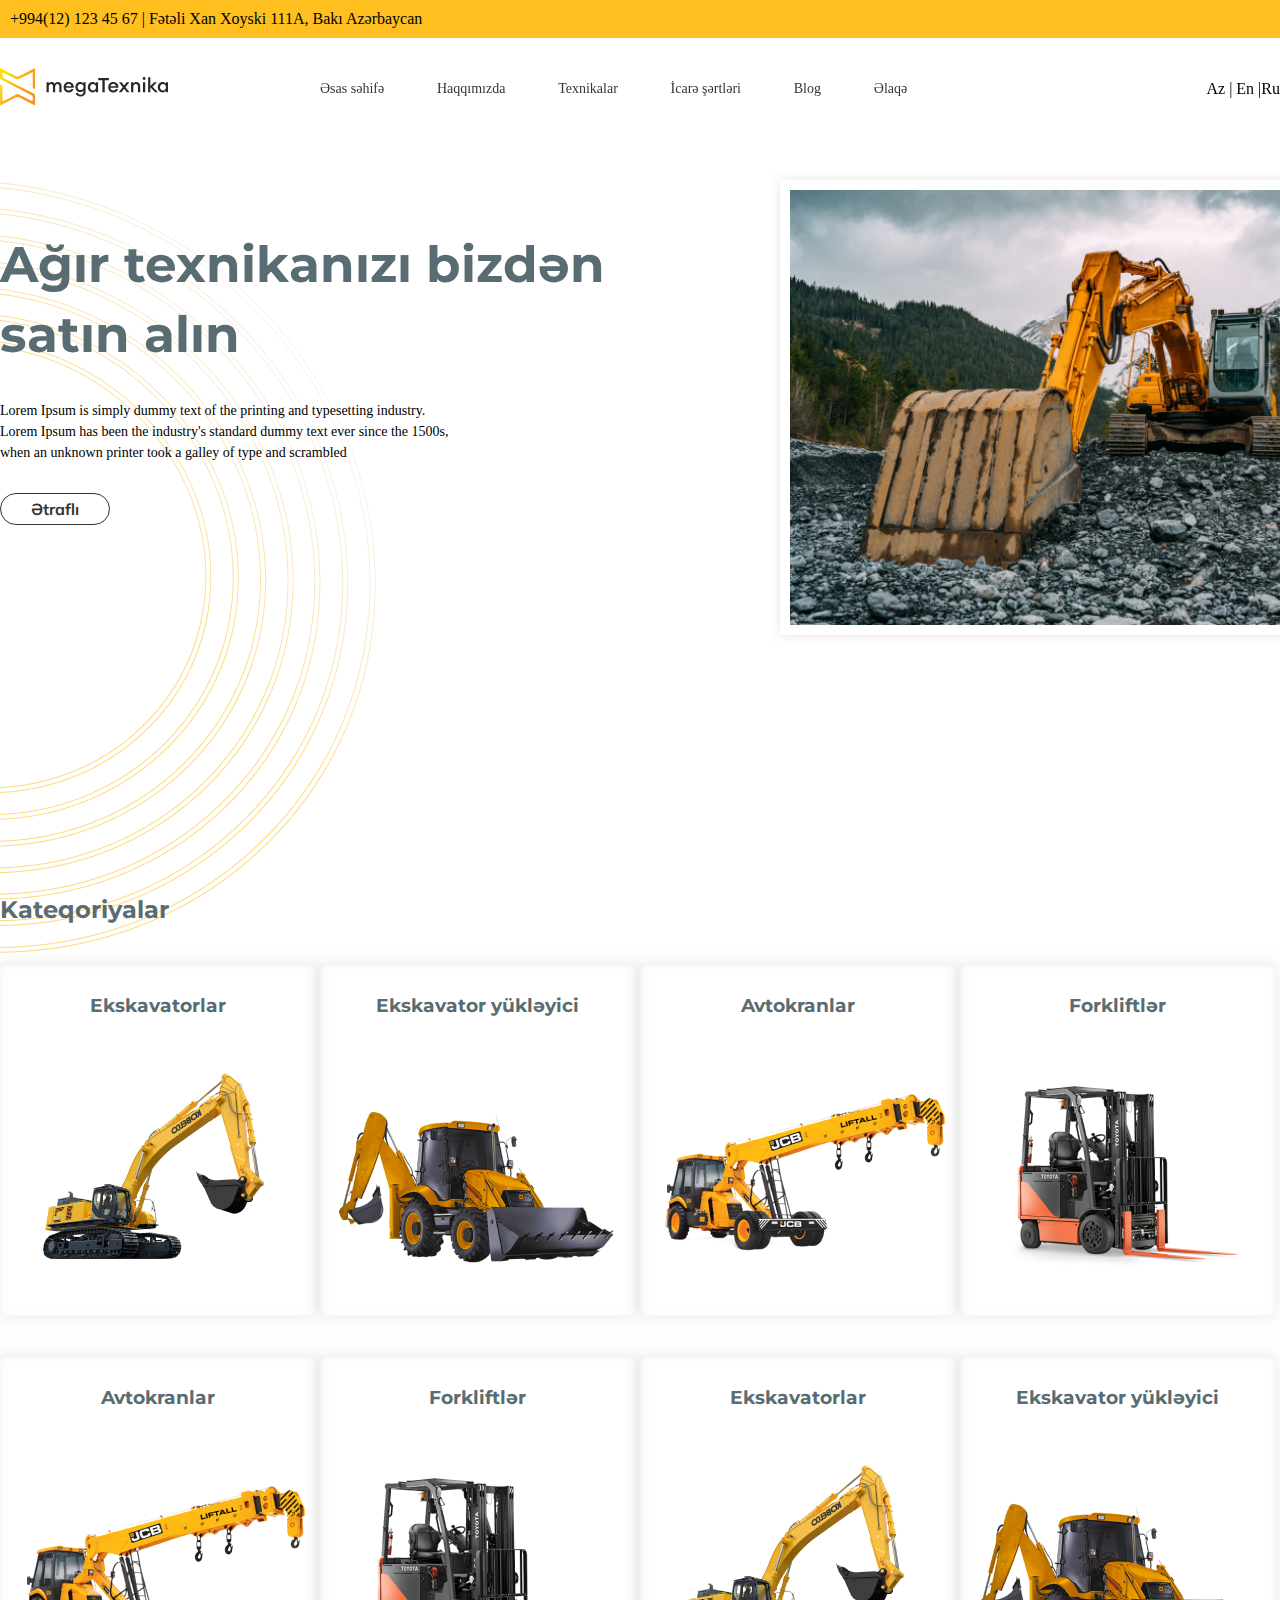
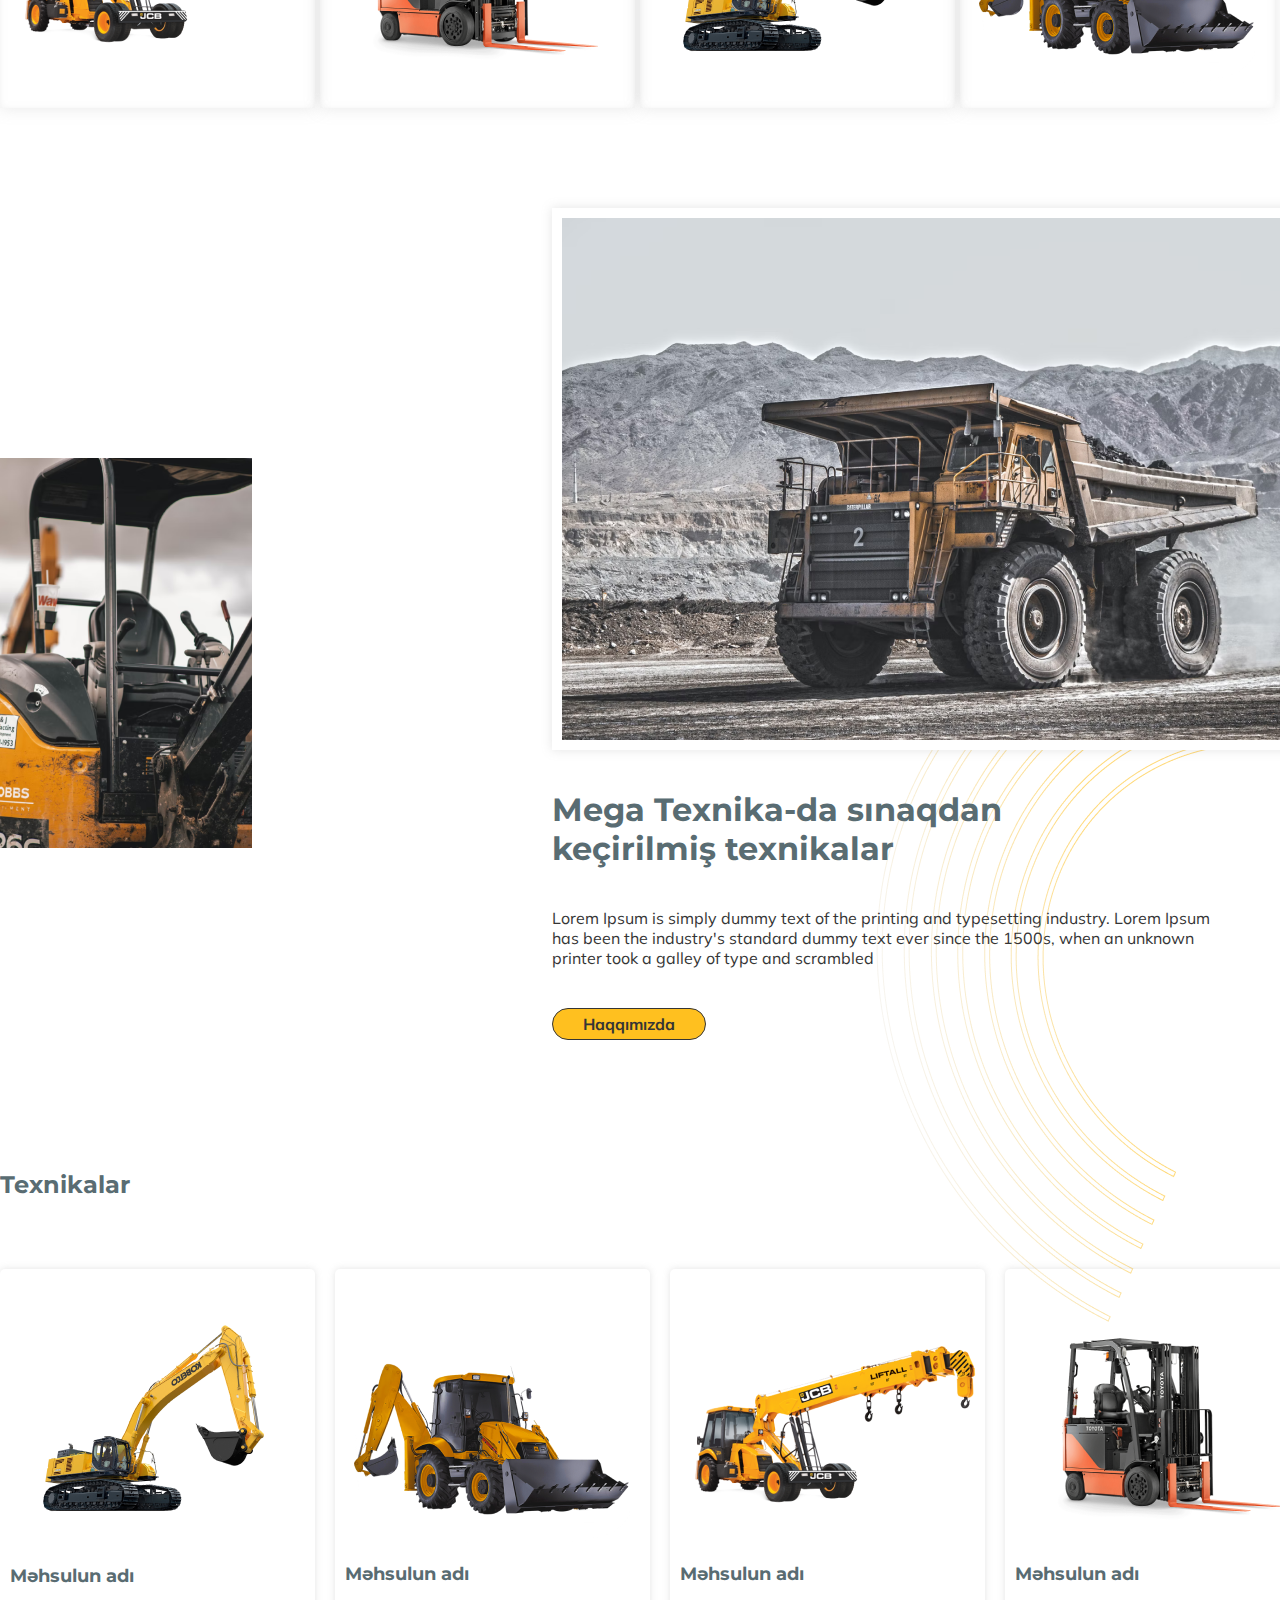
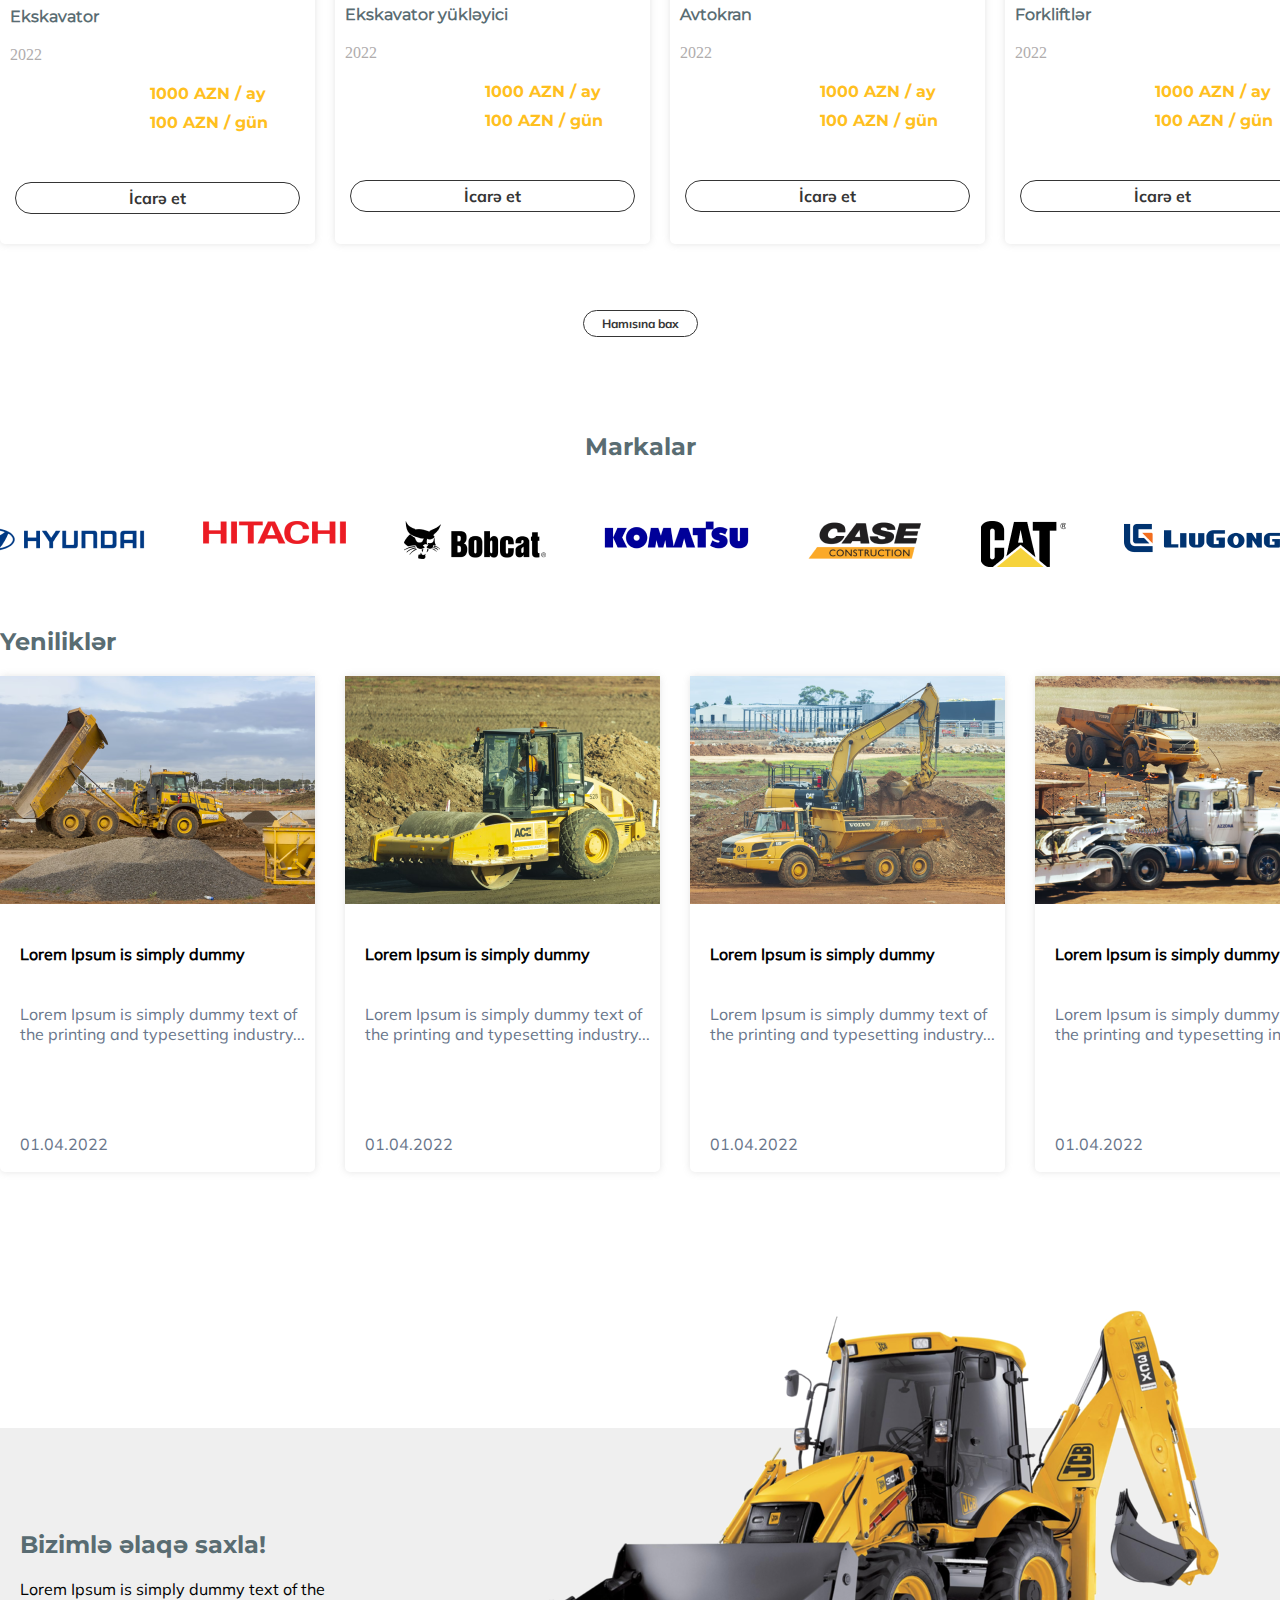
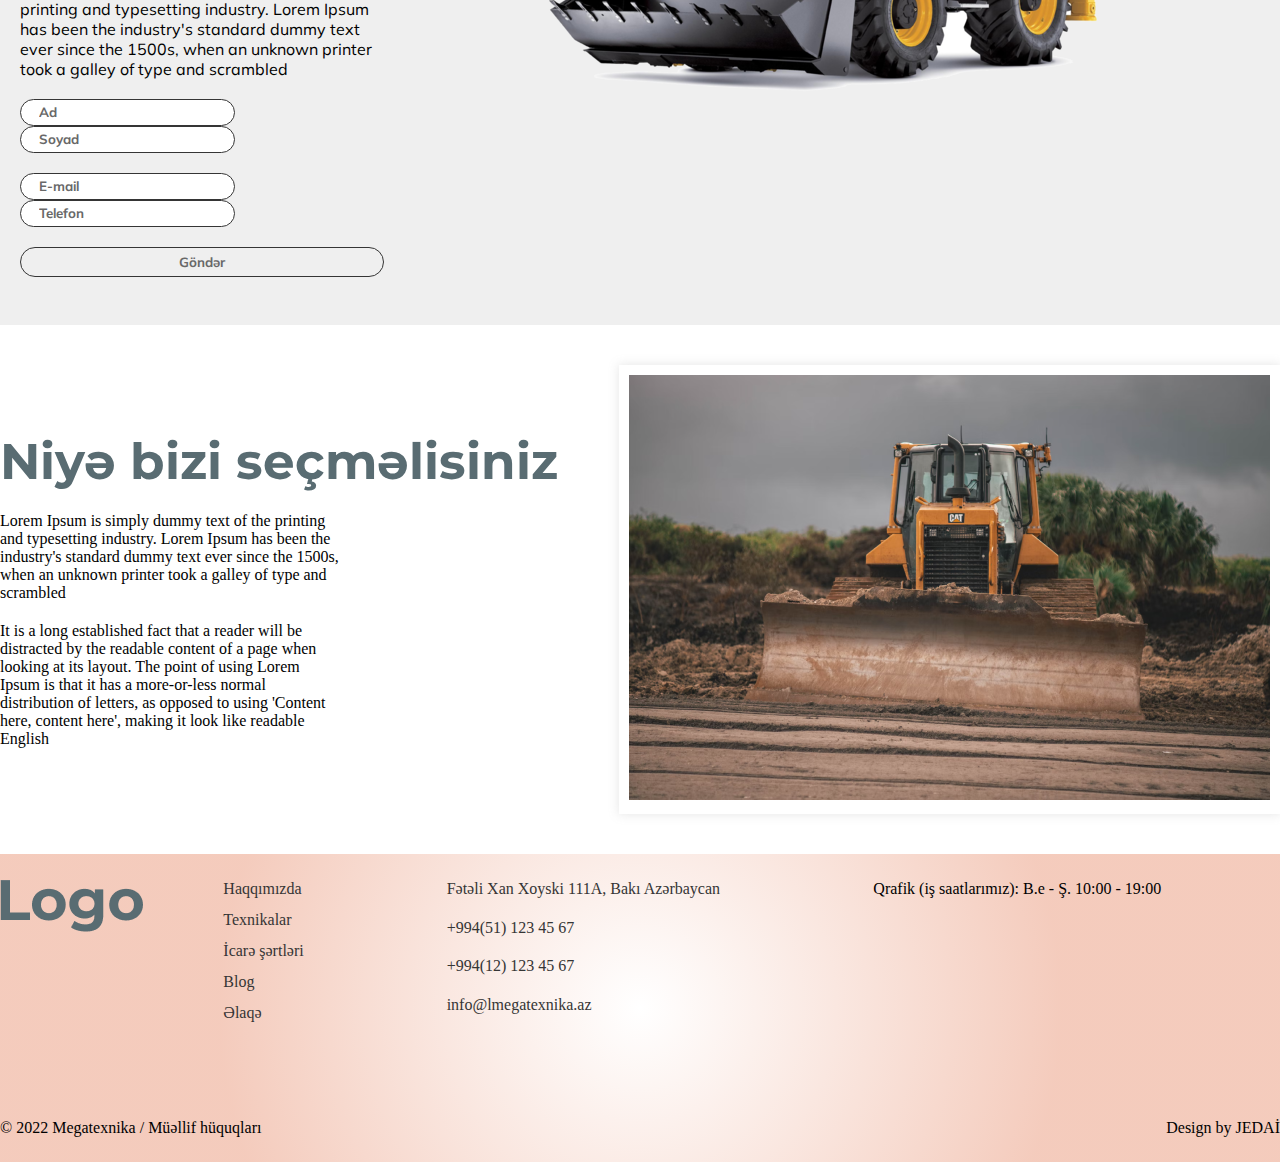
<file: index.html>
<!DOCTYPE html>
<html lang="en">

<head>
    <meta charset="UTF-8">
    <meta name="viewport" content="width=device-width, initial-scale=1.0">
    <title>Megatexnika</title>
    <link rel="stylesheet" href="assets/Css/style.css">
    
</head>


    <div class="vectorimage">
        <img src="./assets/images/Vector.png" alt="">
    </div>
    <div class="headertop">
        <div class="container">
            <div class="homepage">
                <div class="adress">
                    <p>+994(12) 123 45 67 | Fətəli Xan Xoyski 111A, Bakı Azərbaycan</p>
                    <link rel="stylesheet"
                        href="https://cdnjs.cloudflare.com/ajax/libs/font-awesome/6.4.2/css/all.min.css"
                        integrity="sha512-z3gLpd7yknf1YoNbCzqRKc4qyor8gaKU1qmn+CShxbuBusANI9QpRohGBreCFkKxLhei6S9CQXFEbbKuqLg0DA=="
                        crossorigin="anonymous" referrerpolicy="no-referrer" />
                    <div class="icons">
                        <a href="#"> <i class="fa-brands fa-instagram"></i> </a>
                        <a href="#"> <i class="fa-brands fa-facebook"></i> </a>
                        <a href="#"> <i class="fa-brands fa-twitter"></i> </a>
                    </div>
                </div>
            </div>
        </div>
    </div>


    <div class="test-sticky">
        <div class="container">
            <div class="navbar">
                <div class="image">
                   <a href="./index.html"> <img src="./assets/images/logo.svg" alt="Logo"></a>
                </div>
                <div class="navlinks">
                    <a href="./index.html">Əsas səhifə</a>
                    <a href="./haqqimizda.html">Haqqımızda</a>
                    <a href="./Texnikalar.html">Texnikalar</a>
                    <a href="./icare.html">İcarə şərtləri</a>
                    <a href="#">Blog</a>
                    <a href="#">Əlaqə</a>
                </div>
                <div class="language">
                    <p>Az | En |Ru</p>
                </div>
            </div>
        </div>
    </div>
    <div class="container">
        <div class="main">
            <div class="mainleft">
                <h1>Ağır texnikanızı bizdən satın alın</h1>
                <p>Lorem Ipsum is simply dummy text of the printing and typesetting industry. Lorem Ipsum has been the
                    industry's standard dummy text ever since the 1500s, when an unknown printer took a galley of type
                    and scrambled</p>
                <a href="#">Ətraflı</a>
            </div>
            <div class="mainrigth">
                <img src="./assets/images/image 1.png" alt="Agir texnika">
            </div>
        </div>
    </div>

    <div class="container">
        <h2>Kateqoriyalar</h2>
        <div class="categoriecards">
            <div class="categoriecard1">
                <h3>Ekskavatorlar</h3>
                <img src="./assets/images/image 27.png" alt="Ekskavatorlar">
            </div>
            <div class="categoriecard1">
                <h3>Ekskavator yükləyici</h3>
                <img src="./assets/images/image 29.png" alt="Ekskavator yükləyici">
            </div>
            <div class="categoriecard1">
                <h3>Avtokranlar</h3>
                <img src="./assets/images/image 30.png" alt="">
            </div>
            <div class="categoriecard1">
                <h3>Forkliftlər</h3>
                <img src="./assets/images/image 28.png" alt="Forkliftlər">
            </div>
            <div class="categoriecard1">
                <h3>Avtokranlar</h3>
                <img src="./assets/images/image 30.png" alt="Avtokranlar">
            </div>
            <div class="categoriecard1">
                <h3>Forkliftlər</h3>
                <img src="./assets/images/image 28.png" alt="Forkliftlə">
            </div>
            <div class="categoriecard1">
                <h3>Ekskavatorlar</h3>
                <img src="./assets/images/image 27.png" alt="Ekskavatorlar">
            </div>
            <div class="categoriecard1">
                <h3>Ekskavator yükləyici</h3>
                <img src="./assets/images/image 29.png" alt="Ekskavator yükləyici">
            </div>
        </div>
    </div>
<!-- section -->
    <div class="maincontainer">
        <div class="container">
            <div class="aboutpage">
                <div class="tractorimage">
                    <img style="height: 390px;" src="./assets/images/image 7.png" alt="tractor">
                </div>

                <div class="test">
                    <img src="./assets/images/image 6.png" alt="tractor">
                    <h1>Mega Texnika-da sınaqdan keçirilmiş texnikalar</h1>
                    <p>Lorem Ipsum is simply dummy text of the printing and typesetting industry. Lorem Ipsum has been
                        the
                        industry's standard dummy text ever since the 1500s, when an unknown printer took a galley of
                        type
                        and scrambled</p>
                    <a href="#">Haqqımızda</a>

                </div>
                <div class="vector2">
                    <img src="./assets/images/Vector (1).png" alt="vector">
                </div>
                

            </div>

        </div>
    </div>
<!-- texnikalar -->
    <div class="container">
        <div class="texnikalar">
            <h2> Texnikalar </h2>
        </div>
        <div class="techniquecards">
            <div class="techniquecard1">
                <img src="./assets/images/image 27.png" alt="Ekskavator">
                <h3>Məhsulun adı</h3>
                <h4>Ekskavator</h4>
                <p>2022</p>
                <div class="price">
                    <span>1000 AZN / ay</span>
                    <span>100 AZN / gün</span>
                </div>
                <a href="#">İcarə et</a>

            </div>
            <div class="techniquecard1">
                <img src="./assets/images/image 29.png" alt="Ekskavator yükləyici">
                <h3>Məhsulun adı</h3>
                <h4>Ekskavator yükləyici</h4>
                <p>2022</p>
                <div class="price">
                    <span>1000 AZN / ay</span>
                    <span>100 AZN / gün</span>
                </div>
                <a href="#">İcarə et</a>

            </div>
            <div class="techniquecard1">
                <img src="./assets/images/image 30.png" alt="Avtokran">
                <h3>Məhsulun adı</h3>
                <h4>Avtokran</h4>
                <p>2022</p>
                <div class="price">
                    <span>1000 AZN / ay</span>
                    <span>100 AZN / gün</span>
                </div>
                <a href="#">İcarə et</a>

            </div>
            <div class="techniquecard1">
                <img src="./assets/images/image 28.png" alt="Forkliftlər">
                <h3>Məhsulun adı</h3>
                <h4>Forkliftlər</h4>
                <p>2022</p>
                <div class="price">
                    <span>1000 AZN / ay</span>
                    <span>100 AZN / gün</span>
                </div>
                <a href="#">İcarə et</a>

            </div>
        </div>
        <div class="seeall">
            <a href="#">Hamısına bax</a>
        </div>
    </div>
<!-- markalar -->
    <div class="container">
        <div class="marks">
            <h2>Markalar</h2>
        </div>
        <div class="logos">
            <img src="./assets/images/image 15.png" alt="Hyundai">
            <img src="./assets/images/image 16.png" alt="Hitachi">
            <img src="./assets/images/image 17.png" alt="Bobcat">
            <img src="./assets/images/image 21.png" alt="Komatsu">
            <img src="./assets/images/image 18.png" alt="Case">
            <img src="./assets/images/image 19.png" alt="Cat">
            <img src="./assets/images/image 20.png" alt="Liugong">
        </div>
        <div class="newnews">
            <h2>Yeniliklər</h2>
        </div>
        <div class="newscards">
            <div class="newscard1">
                <img src="./assets/images/Rectangle 159.png" alt="">
                <h4>Lorem Ipsum is simply dummy</h4>
                <p>Lorem Ipsum is simply dummy text of the printing and typesetting industry...</p>
                <div class="date">
                    <span>01.04.2022</span>
                    <i class="fa-solid fa-chevron-right"></i>
                </div>
            </div>
            <div class="newscard1">
                <img src="./assets/images/Rectangle 160.png" alt="">
                <h4>Lorem Ipsum is simply dummy</h4>
                <p>Lorem Ipsum is simply dummy text of the printing and typesetting industry...</p>
                <div class="date">
                    <span>01.04.2022</span>
                    <i class="fa-solid fa-chevron-right"></i>
                </div>
            </div>
            <div class="newscard1">
                <img src="./assets/images/Rectangle 161.png" alt="">
                <h4>Lorem Ipsum is simply dummy</h4>
                <p>Lorem Ipsum is simply dummy text of the printing and typesetting industry...</p>
                <div class="date">
                    <span>01.04.2022</span>
                    <i class="fa-solid fa-chevron-right"></i>
                </div>
            </div>
            <div class="newscard1">
                <img src="./assets/images/Rectangle 162.png" alt="">
                <h4>Lorem Ipsum is simply dummy</h4>
                <p>Lorem Ipsum is simply dummy text of the printing and typesetting industry...</p>
                <div class="date">
                    <span>01.04.2022</span>
                    <i class="fa-solid fa-chevron-right"></i>
                </div>
            </div>
        </div>
    </div>

<!-- section -->
    <div class="maincontainer2">
        <div class="container">
            <div class="sectioncontact">
                <div class="contactleft">
                    <h2>Bizimlə əlaqə saxla!</h2>
                    <p>Lorem Ipsum is simply dummy text of the printing and typesetting industry. Lorem Ipsum has been
                        the
                        industry's standard dummy text ever since the 1500s, when an unknown printer took a galley of
                        type
                        and
                        scrambled</p>
                    <div class="name-company">
                        <input placeholder="Ad " type="text">
                        <input placeholder="Soyad" type="text">

                    </div>
                    <div class="phone">

                        <input placeholder="E-mail" type="text">
                        <input placeholder="Telefon" type="text">
                    </div>
                    <div class="sendbutton">
                        <button>Göndər</button>
                    </div>
                </div>
                <div class="contactright">
                    <img src="./assets/images/5618c8403564853717943a87efb72142.png" alt="">
                </div>
            </div>
        </div>
    </div>
<!-- section -->
    <div class="container">
        <div class="select-us">
            <div class="select-us-left">
                <h2> Niyə bizi seçməlisiniz </h2>
                <p>Lorem Ipsum is simply dummy text of the printing and typesetting industry. Lorem Ipsum has been the
                    industry's standard dummy text ever since the 1500s, when an unknown printer took a galley of type
                    and scrambled</p>
                <p> It is a long established fact that a reader will be distracted by the readable content of a page
                    when looking at its layout. The point of using Lorem Ipsum is that it has a more-or-less normal
                    distribution of letters, as opposed to using 'Content here, content here', making it look like
                    readable English</p>
            </div>
            <div class="select-us-right"><img src="./assets/images/image 8.png" alt="">
            </div>
        </div>
    </div>
<!-- footer -->
    <div class="maincontainer3">
        <div class="container">
            <div class="footer">
                <img src="./assets/images/Logo.png" alt="logo">
                <ul>
                    <li> <a href="#">Haqqımızda</a></li>
                    <li><a href="#">Texnikalar</a></li>
                    <li><a href="#">İcarə şərtləri</a></li>
                    <li><a href="#">Blog</a></li>
                    <li><a href="#">Əlaqə</a></li>
                </ul>
                <ul>
                    <li><a href="#">Fətəli Xan Xoyski 111A, Bakı Azərbaycan</a></li>
                    <li><a href="#">+994(51) 123 45 67</a></li>
                    <li><a href="#">+994(12) 123 45 67</a></li>
                    <li><a href="#">info@lmegatexnika.az</a></li>
                </ul>
                <div class="last">
                    <div class="paragraph">
                        <p>Qrafik (iş saatlarımız): B.e - Ş. 10:00 - 19:00</p>
                    </div>
                    <div class="socialmediaicons">
                        <i class="fa-brands fa-instagram"></i>
                        <i class="fa-brands fa-facebook"></i>
                        <i class="fa-brands fa-twitter"></i>
                    </div>
                </div>
                <div class="designby">
           <p>© 2022   Megatexnika / Müəllif hüquqları</p>
           <p>Design by JEDAİ</p>
        </div>
            </div>
        </div>
    </div>


</body>


</html>
</file>
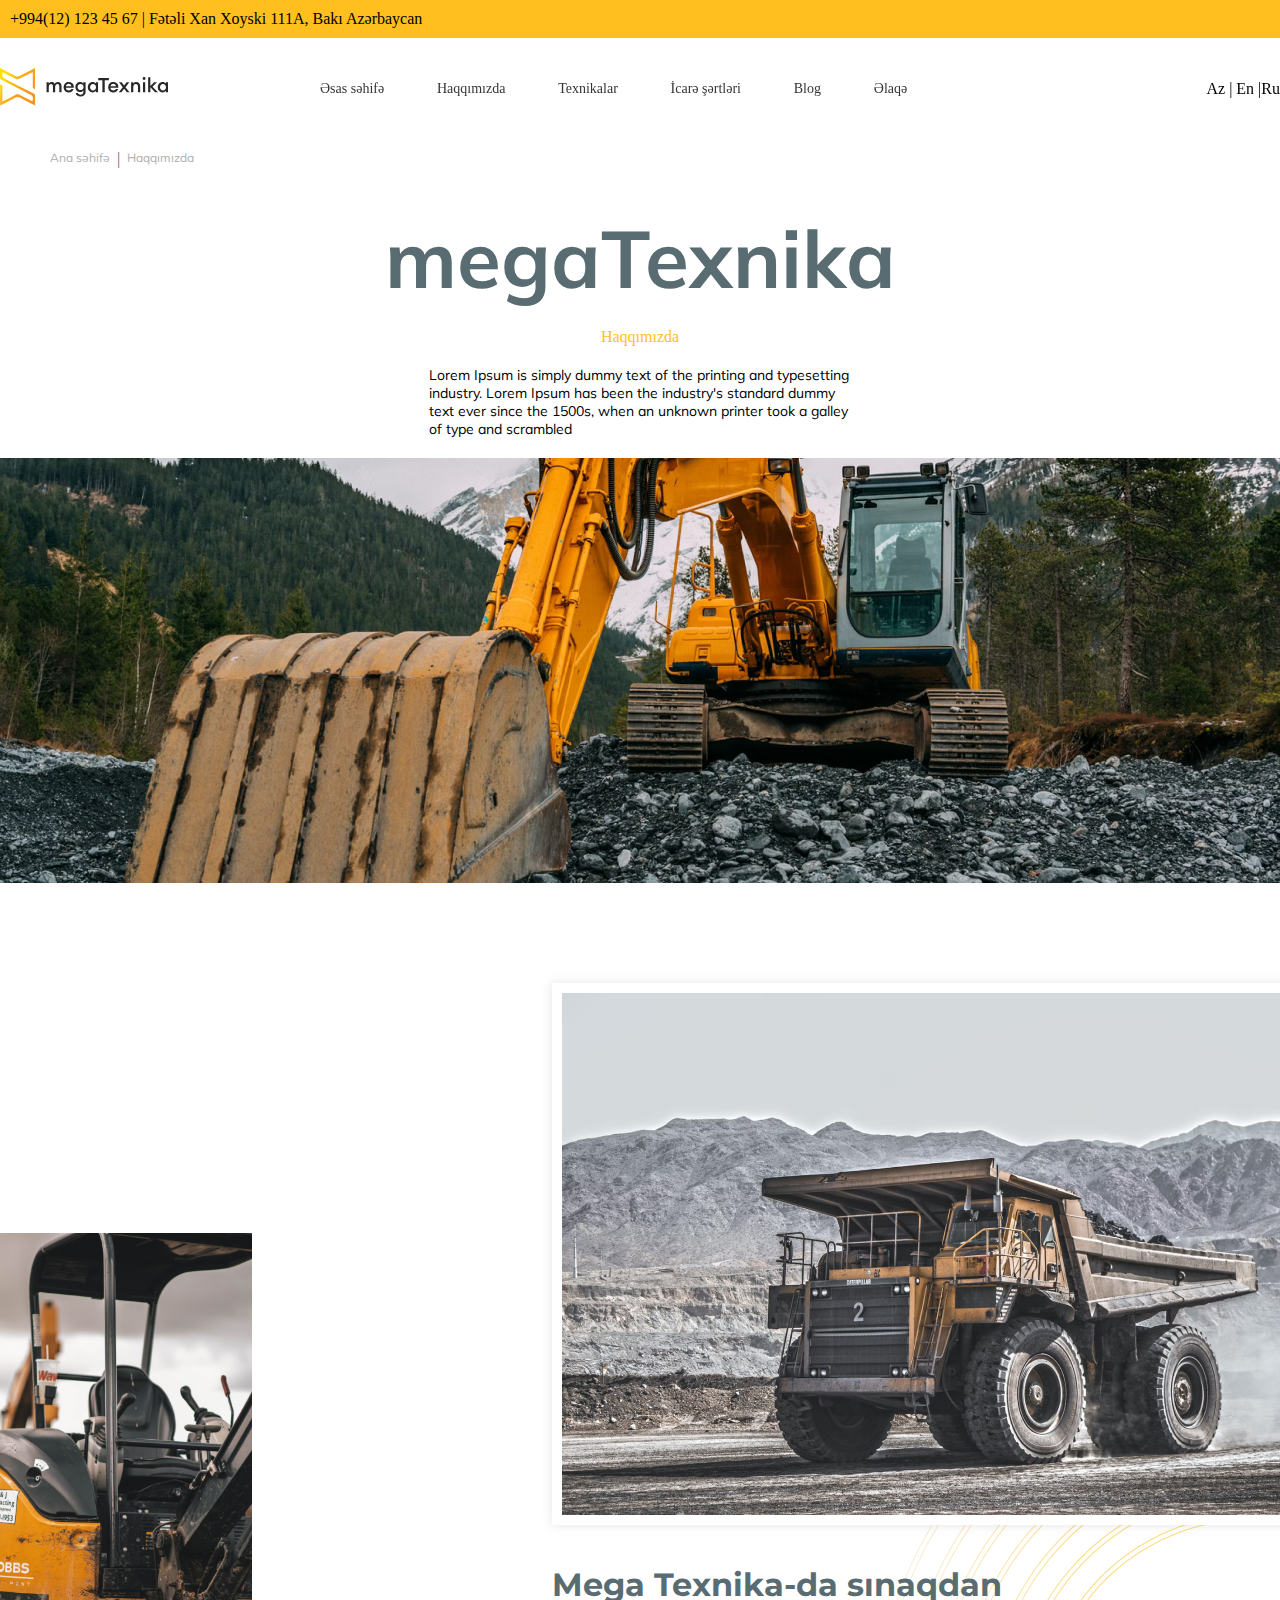
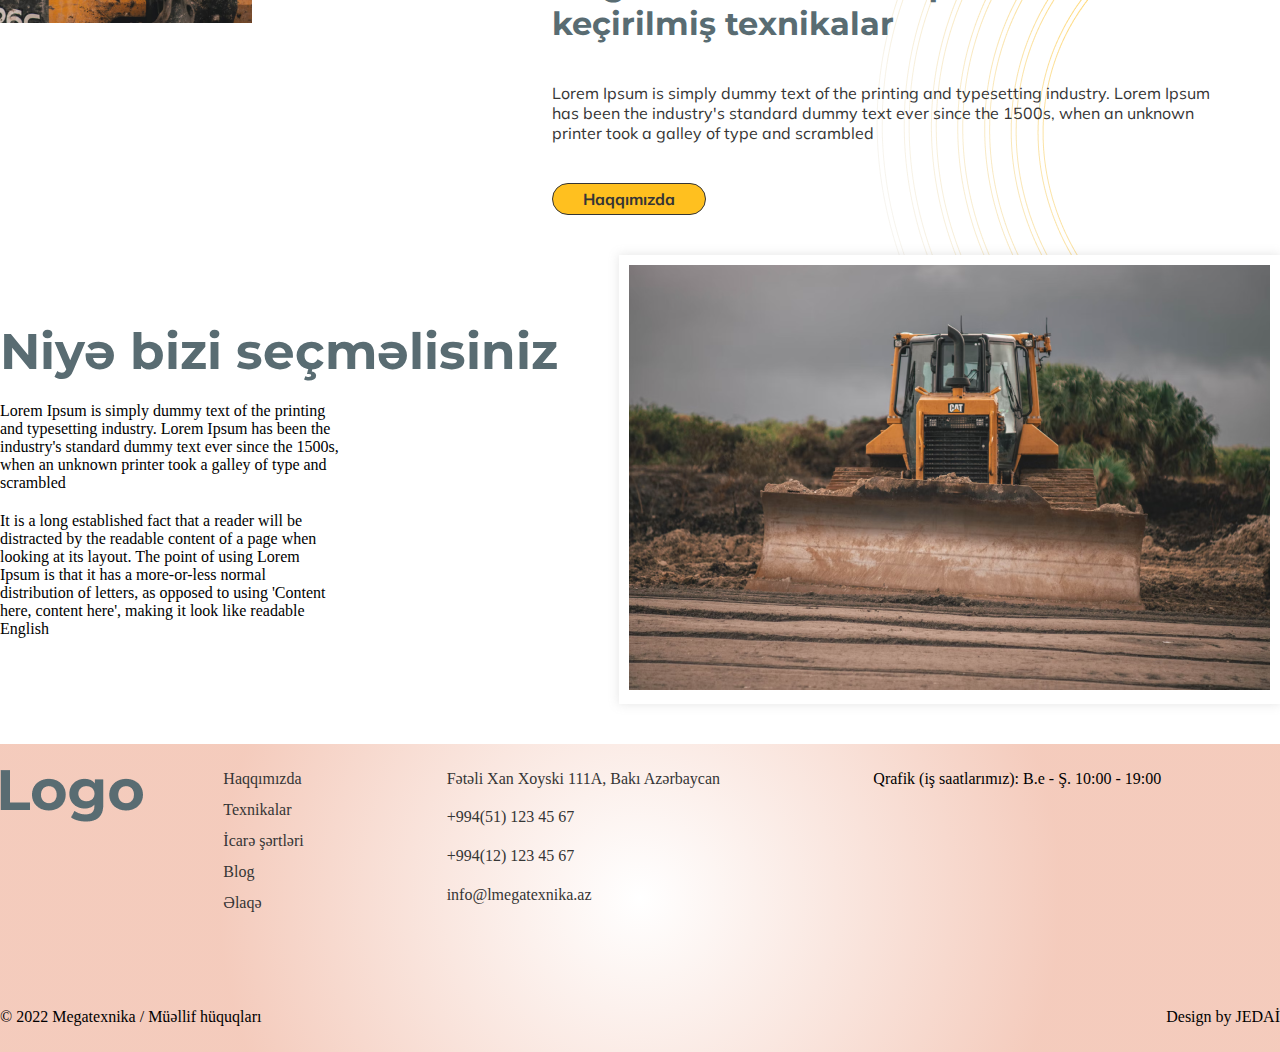
<file: haqqimizda.html>
<!DOCTYPE html>
<html lang="en">

<head>
    <meta charset="UTF-8">
    <meta name="viewport" content="width=device-width, initial-scale=1.0">
    <title>Megatexnika</title>
    <link rel="stylesheet" href="https://cdnjs.cloudflare.com/ajax/libs/font-awesome/6.4.2/css/all.min.css"
        integrity="sha512-z3gLpd7yknf1YoNbCzqRKc4qyor8gaKU1qmn+CShxbuBusANI9QpRohGBreCFkKxLhei6S9CQXFEbbKuqLg0DA=="
        crossorigin="anonymous" referrerpolicy="no-referrer" />
    <link rel="stylesheet" href="./assets/Css/style.css">
    <link rel="stylesheet" href="./assets/Css/haqqimizda.css">
</head>

<body>

    <div class="headertop">
        <div class="container">
            <div class="homepage">
                <div class="adress">
                    <p>+994(12) 123 45 67 | Fətəli Xan Xoyski 111A, Bakı Azərbaycan</p>

                    <div class="icons">
                        <a href="#"> <i class="fa-brands fa-instagram"></i> </a>
                        <a href="#"> <i class="fa-brands fa-facebook"></i> </a>
                        <a href="#"> <i class="fa-brands fa-twitter"></i> </a>
                    </div>
                </div>
            </div>
        </div>
    </div>


    <div class="test-sticky">
        <div class="container">
            <div class="navbar">
                <div class="image">
                    <img src="./assets/images/logo.svg" alt="Logo">
                </div>
                <div class="navlinks">
                    <a href="#">Əsas səhifə</a>
                    <a href="#">Haqqımızda</a>
                    <a href="#">Texnikalar</a>
                    <a href="#">İcarə şərtləri</a>
                    <a href="#">Blog</a>
                    <a href="#">Əlaqə</a>
                </div>
                <div class="language">
                    <p>Az | En |Ru</p>
                </div>
            </div>
        </div>
    </div>
    <div class="gohomepage">
        <a href="#">Ana səhifə</a>
        <p>|</p>
        <a href="#">Haqqımızda</a>
    </div>
    <div class="aboutussection">
        <h2>megaTexnika</h2>
        <span>Haqqımızda</span>
        <p>Lorem Ipsum is simply dummy text of the printing and typesetting industry. Lorem Ipsum has been the
            industry's standard dummy text ever since the 1500s, when an unknown printer took a galley of type
            and scrambled</p>
        <img src="./assets/images/image 1 (1).png" alt="">
    </div>
    <div class="maincontainer">
        <div class="container">
            <div class="aboutpage">
                <div class="tractorimage">
                    <img style="height: 390px;" src="./assets/images/image 7.png" alt="tractor">
                </div>

                <div class="test">
                    <img src="./assets/images/image 6.png" alt="tractor">
                    <h1>Mega Texnika-da sınaqdan keçirilmiş texnikalar</h1>
                    <p>Lorem Ipsum is simply dummy text of the printing and typesetting industry. Lorem Ipsum has been
                        the
                        industry's standard dummy text ever since the 1500s, when an unknown printer took a galley of
                        type
                        and scrambled</p>
                    <a href="#">Haqqımızda</a>

                </div>
                <div class="vector2">
                    <img src="./assets/images/Vector (1).png" alt="vector">
                </div>
            </div>
        </div>
    </div>
<!-- niye bizi secmelisiz  -->
    <div class="container">
        <div class="select-us">
            <div class="select-us-left">
                <h2> Niyə bizi seçməlisiniz </h2>
                <p>Lorem Ipsum is simply dummy text of the printing and typesetting industry. Lorem Ipsum has been the
                    industry's standard dummy text ever since the 1500s, when an unknown printer took a galley of type
                    and scrambled</p>
                <p> It is a long established fact that a reader will be distracted by the readable content of a page
                    when looking at its layout. The point of using Lorem Ipsum is that it has a more-or-less normal
                    distribution of letters, as opposed to using 'Content here, content here', making it look like
                    readable English</p>
            </div>
            <div class="select-us-right"><img src="./assets/images/image 8.png" alt="">
            </div>
        </div>
    </div>

    <!-- footer -->
    <div class="maincontainer3">
        <div class="container">
            <div class="footer">
                <img src="./assets/images/Logo.png" alt="logo">
                <ul>
                    <li> <a href="#">Haqqımızda</a></li>
                    <li><a href="#">Texnikalar</a></li>
                    <li><a href="#">İcarə şərtləri</a></li>
                    <li><a href="#">Blog</a></li>
                    <li><a href="#">Əlaqə</a></li>
                </ul>
                <ul>
                    <li><a href="#">Fətəli Xan Xoyski 111A, Bakı Azərbaycan</a></li>
                    <li><a href="#">+994(51) 123 45 67</a></li>
                    <li><a href="#">+994(12) 123 45 67</a></li>
                    <li><a href="#">info@lmegatexnika.az</a></li>
                </ul>
                <div class="last">
                    <div class="paragraph">
                        <p>Qrafik (iş saatlarımız): B.e - Ş. 10:00 - 19:00</p>
                    </div>
                    <div class="socialmediaicons">
                        <i class="fa-brands fa-instagram"></i>
                        <i class="fa-brands fa-facebook"></i>
                        <i class="fa-brands fa-twitter"></i>
                    </div>
                </div>
                <div class="designby">
           <p>© 2022   Megatexnika / Müəllif hüquqları</p>
           <p>Design by JEDAİ</p>
        </div>
            </div>
        </div>
    </div>

</body>

</html>
</file>
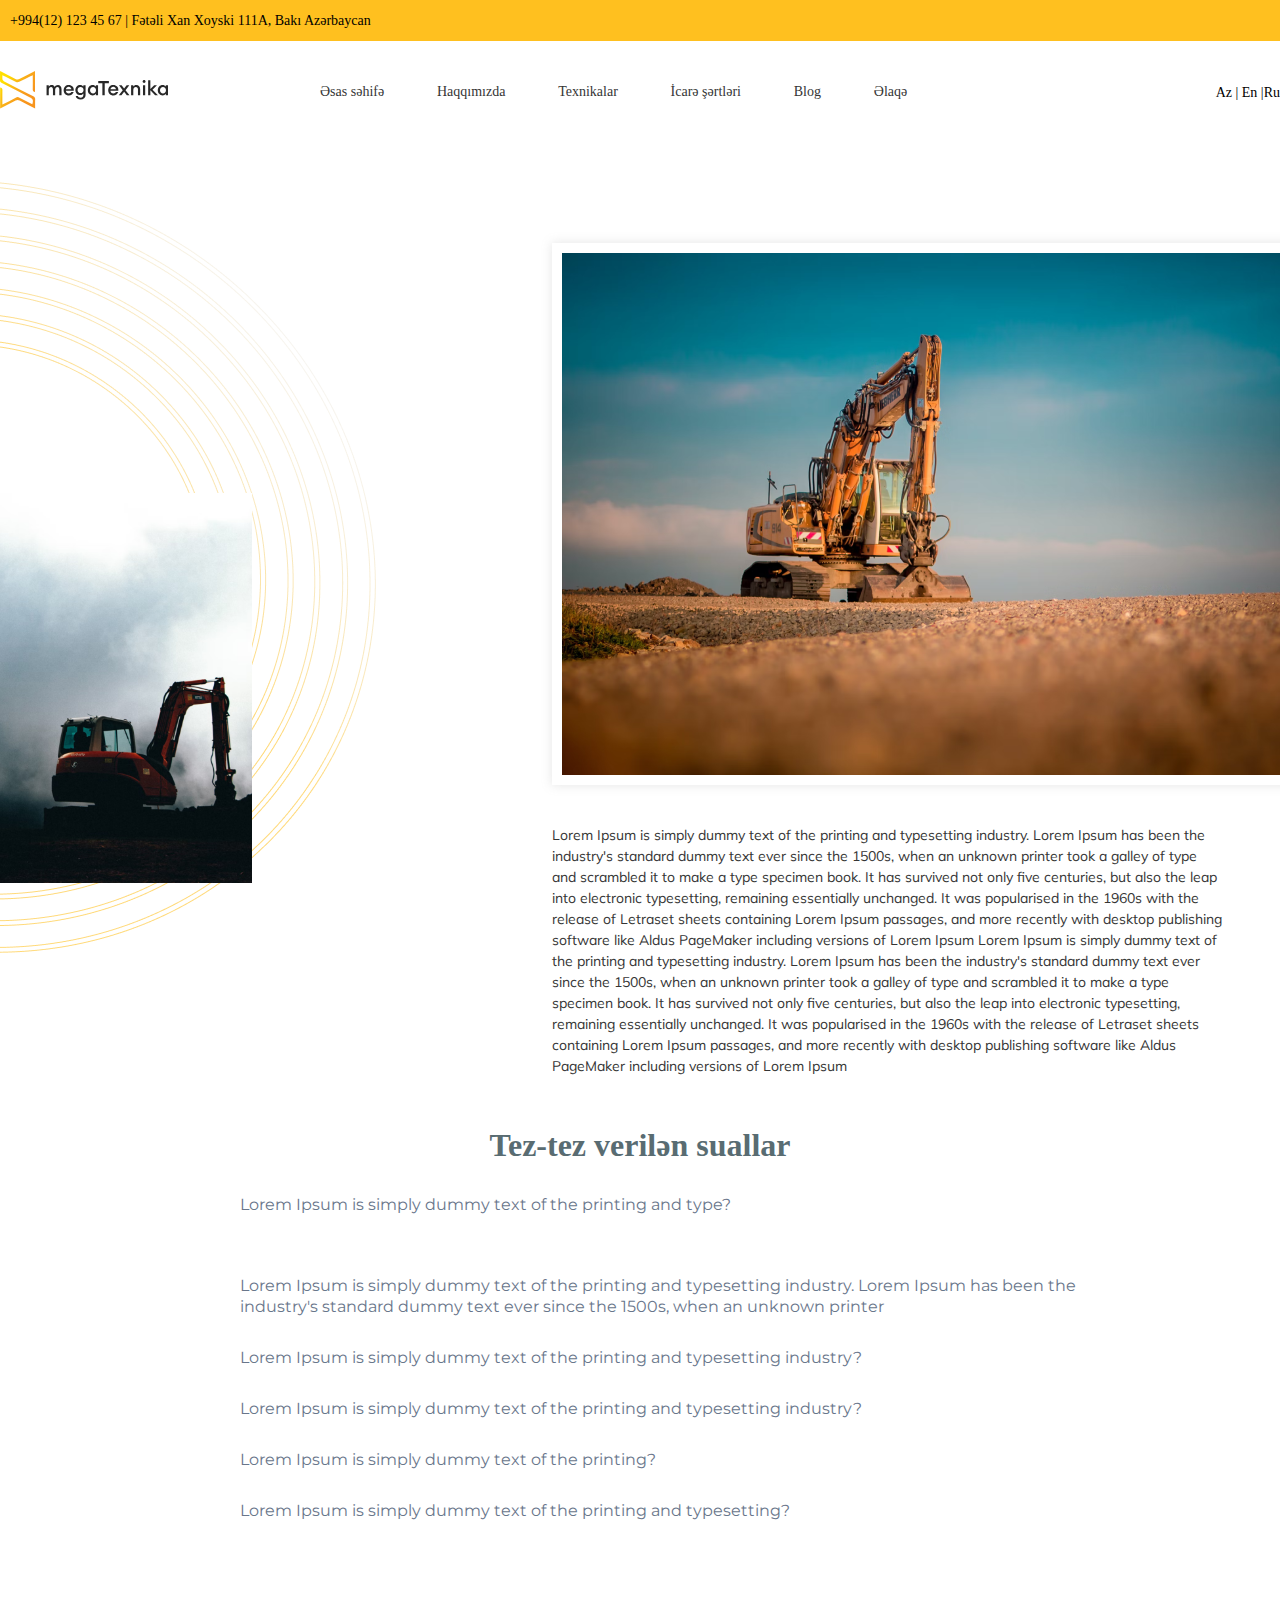
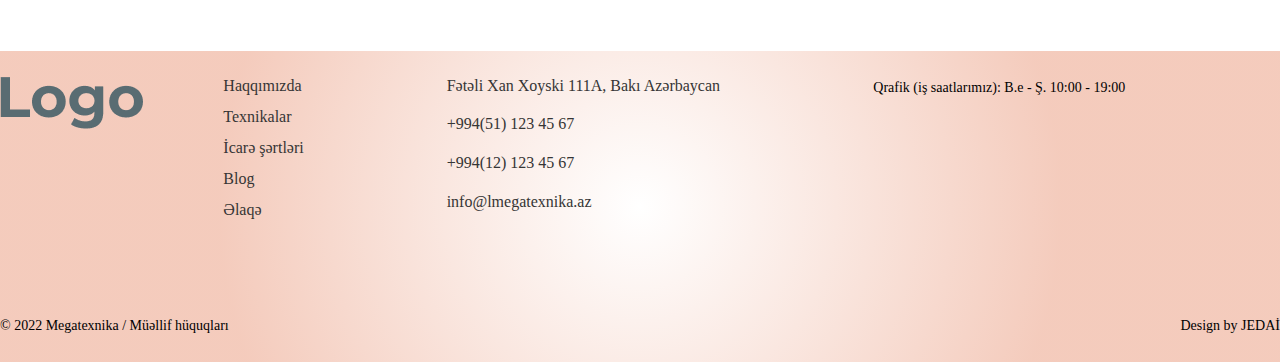
<file: icare.html>
<!DOCTYPE html>
<html lang="en">

<head>
    <meta charset="UTF-8">
    <meta name="viewport" content="width=device-width, initial-scale=1.0">
    <title>İcarə şərtləri</title>
    <link rel="stylesheet" href="assets/Css/style.css">
    <link rel="stylesheet" href="icare.css">

</head>

<body>
    <div class="vectorimage">
        <img src="./assets/images/Vector.png" alt="">
    </div>
    <div class="headertop">
        <div class="container">
            <div class="homepage">
                <div class="adress">
                    <p>+994(12) 123 45 67 | Fətəli Xan Xoyski 111A, Bakı Azərbaycan</p>
                    <link rel="stylesheet"
                        href="https://cdnjs.cloudflare.com/ajax/libs/font-awesome/6.4.2/css/all.min.css"
                        integrity="sha512-z3gLpd7yknf1YoNbCzqRKc4qyor8gaKU1qmn+CShxbuBusANI9QpRohGBreCFkKxLhei6S9CQXFEbbKuqLg0DA=="
                        crossorigin="anonymous" referrerpolicy="no-referrer" />
                    <div class="icons">
                        <a href="#"> <i class="fa-brands fa-instagram"></i> </a>
                        <a href="#"> <i class="fa-brands fa-facebook"></i> </a>
                        <a href="#"> <i class="fa-brands fa-twitter"></i> </a>
                    </div>
                </div>
            </div>
        </div>
    </div>


    <div class="test-sticky">
        <div class="container">
            <div class="navbar">
                <div class="image">
                  <a href="./index.html"> <img src="./assets/images/logo.svg" alt="Logo"></a> 
                </div>
                <div class="navlinks">
                    <a href="./index.html">Əsas səhifə</a>
                    <a href="./haqqimizda.html">Haqqımızda</a>
                    <a href="./Texnikalar.html">Texnikalar</a>
                    <a href="./icare.html">İcarə şərtləri</a>
                    <a href="#">Blog</a>
                    <a href="#">Əlaqə</a>
                </div>
                <div class="language">
                    <p>Az | En |Ru</p>
                </div>
            </div>
        </div>
    </div>


    <div class="maincontainer">
        <div class="container">
            <div class="aboutpage">

                <div class="tractorimage">
                    <img style="height: 390px;" src="./assets/images/image 7 (1).png" alt="tractor">
                </div>

                <div class="test">
                    <img src="./assets/images/image 6 (1).png" alt="tractor">
                    <p>Lorem Ipsum is simply dummy text of the printing and typesetting industry. Lorem Ipsum has been
                        the industry's standard dummy text ever since the 1500s, when an unknown printer took a galley
                        of type and scrambled it to make a type specimen book. It has survived not only five centuries,
                        but also the leap into electronic typesetting, remaining essentially unchanged. It was
                        popularised in the 1960s with the release of Letraset sheets containing Lorem Ipsum passages,
                        and more recently with desktop publishing software like Aldus PageMaker including versions of
                        Lorem Ipsum
                        Lorem Ipsum is simply dummy text of the printing and typesetting industry. Lorem Ipsum has been
                        the industry's standard dummy text ever since the 1500s, when an unknown printer took a galley
                        of type and scrambled it to make a type specimen book. It has survived not only five centuries,
                        but also the leap into electronic typesetting, remaining essentially unchanged. It was
                        popularised in the 1960s with the release of Letraset sheets containing Lorem Ipsum passages,
                        and more recently with desktop publishing software like Aldus PageMaker including versions of
                        Lorem Ipsum</p>


                </div>


            </div>

        </div>
    </div>

    <div class="questions">
        <div class="container">
            <div class="questionsmain">
                <h1>Tez-tez verilən suallar</h1>
            <div class="decrimentwidth">
                <p>Lorem Ipsum is simply dummy text of the printing and type?</p>
                <span></span>
                <p>Lorem Ipsum is simply dummy text of the printing and typesetting industry. Lorem Ipsum has been the industry's standard dummy text ever since the 1500s, when an unknown printer</p>
                <p>Lorem Ipsum is simply dummy text of the printing and typesetting industry?</p>
                <p>Lorem Ipsum is simply dummy text of the printing and typesetting industry?</p>
                <p>Lorem Ipsum is simply dummy text of the printing?</p>
                <p>Lorem Ipsum is simply dummy text of the printing and typesetting?</p>
            </div>
            </div>
        </div>
    </div>

    <div class="maincontainer3">
        <div class="container">
            <div class="footer">
                <img src="./assets/images/Logo.png" alt="logo">
                <ul>
                    <li> <a href="#">Haqqımızda</a></li>
                    <li><a href="#">Texnikalar</a></li>
                    <li><a href="#">İcarə şərtləri</a></li>
                    <li><a href="#">Blog</a></li>
                    <li><a href="#">Əlaqə</a></li>
                </ul>
                <ul>
                    <li><a href="#">Fətəli Xan Xoyski 111A, Bakı Azərbaycan</a></li>
                    <li><a href="#">+994(51) 123 45 67</a></li>
                    <li><a href="#">+994(12) 123 45 67</a></li>
                    <li><a href="#">info@lmegatexnika.az</a></li>
                </ul>
                <div class="last">
                    <div class="paragraph">
                        <p>Qrafik (iş saatlarımız): B.e - Ş. 10:00 - 19:00</p>
                    </div>
                    <div class="socialmediaicons">
                        <i class="fa-brands fa-instagram"></i>
                        <i class="fa-brands fa-facebook"></i>
                        <i class="fa-brands fa-twitter"></i>
                    </div>
                </div>
                <div class="designby">
           <p>© 2022   Megatexnika / Müəllif hüquqları</p>
           <p>Design by JEDAİ</p>
        </div>
            </div>
        </div>
    </div>
</body>

</html>
</file>
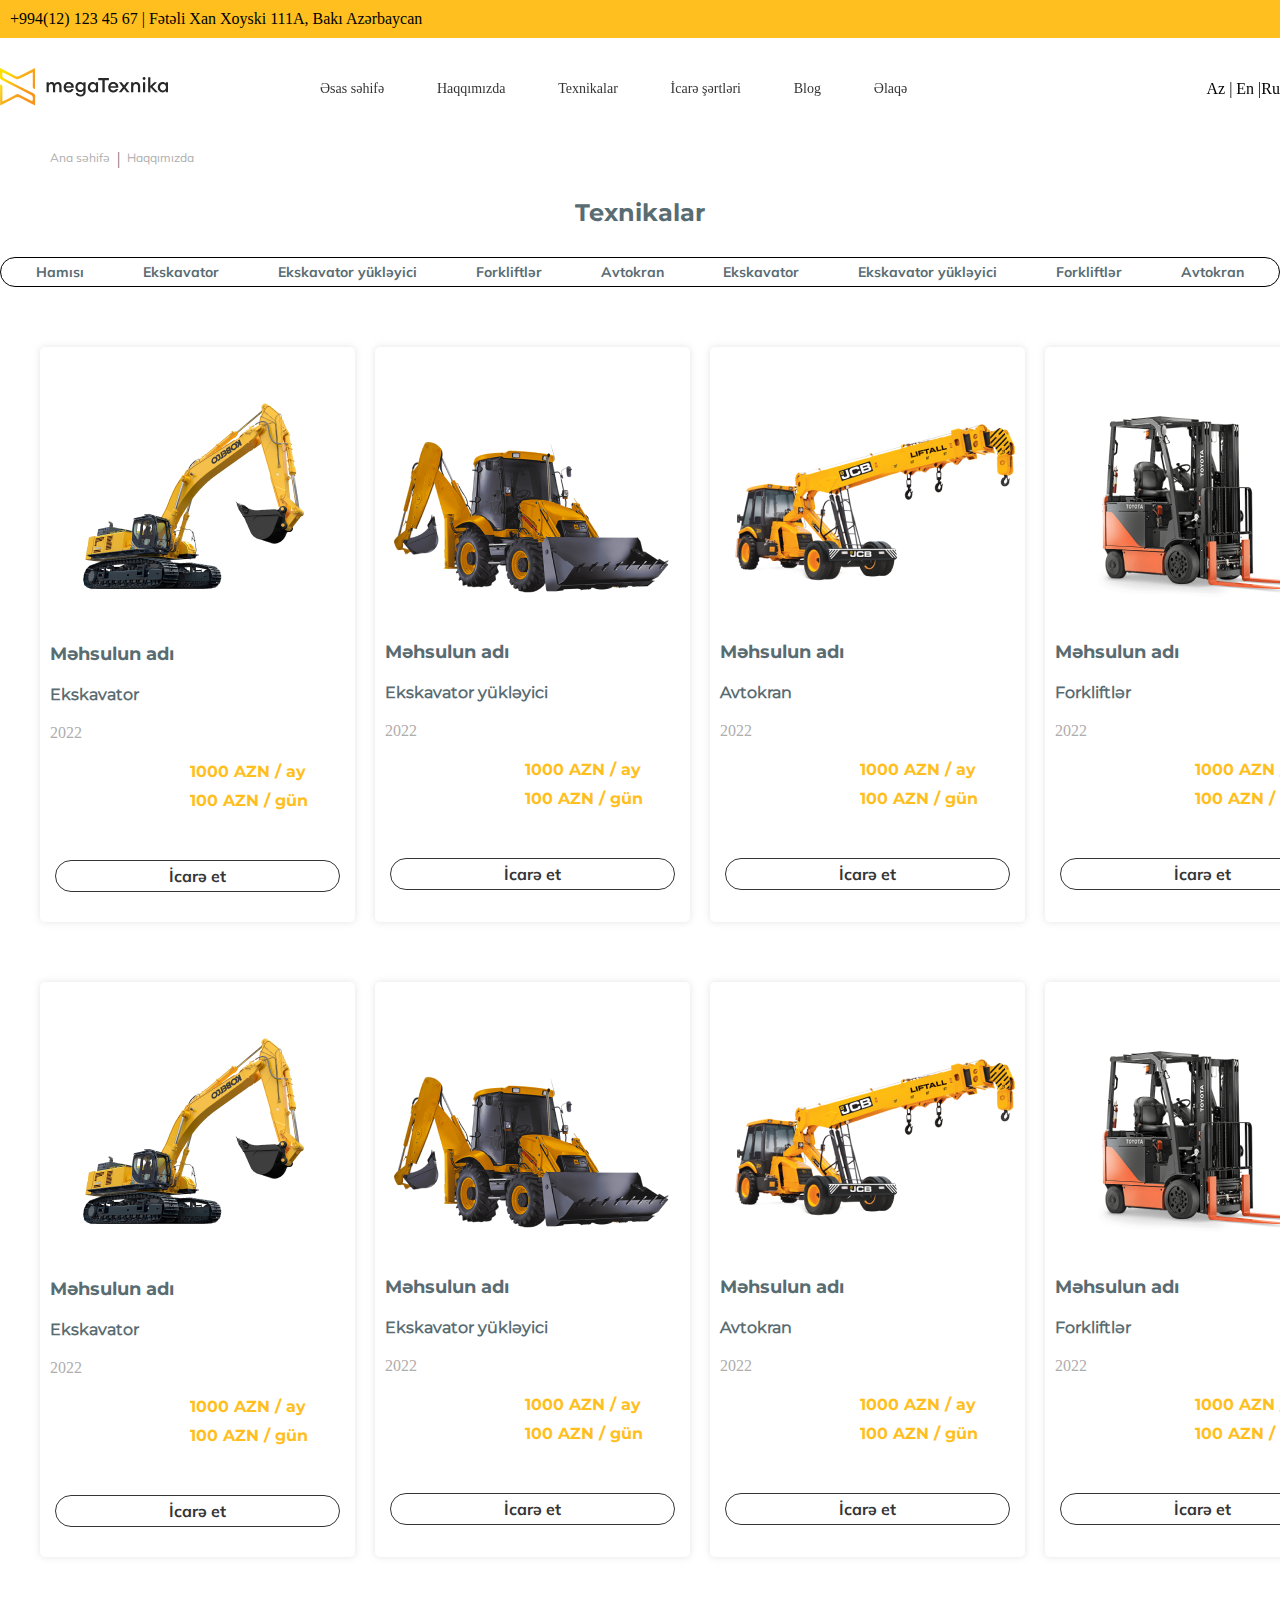
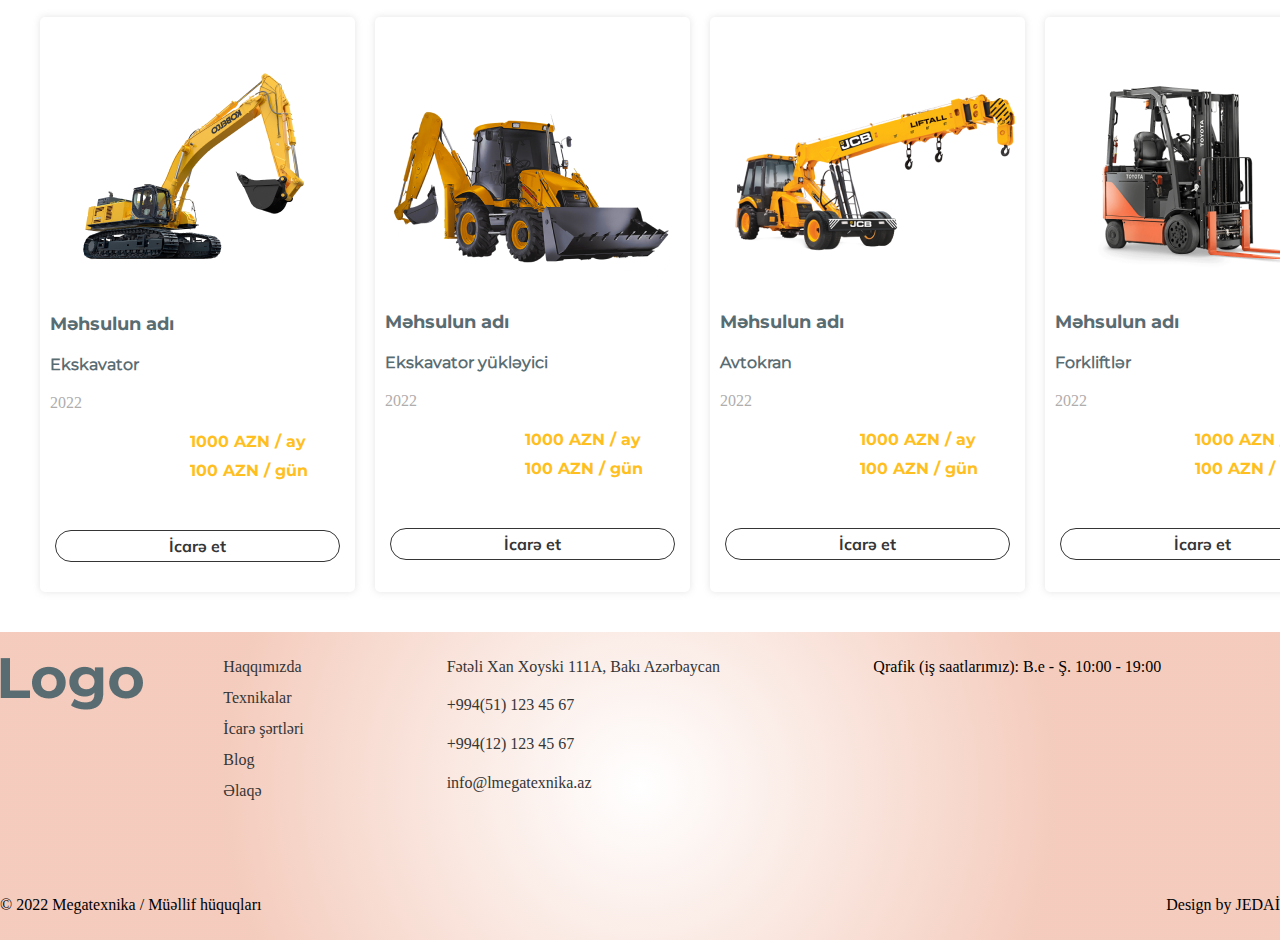
<file: Texnikalar.html>
<!DOCTYPE html>
<html lang="en">

<head>
    <meta charset="UTF-8">
    <meta name="viewport" content="width=device-width, initial-scale=1.0">
    <title>Document</title>
    <link rel="stylesheet" href="assets/Css/style.css">
    <link rel="stylesheet" href="assets/Css/Texnikalar.css">
</head>

<body>
    <div class="headertop">
        <div class="container">
            <div class="homepage">
                <div class="adress">
                    <p>+994(12) 123 45 67 | Fətəli Xan Xoyski 111A, Bakı Azərbaycan</p>

                    <div class="icons">
                        <a href="#"> <i class="fa-brands fa-instagram"></i> </a>
                        <a href="#"> <i class="fa-brands fa-facebook"></i> </a>
                        <a href="#"> <i class="fa-brands fa-twitter"></i> </a>
                    </div>
                </div>
            </div>
        </div>
    </div>


    <div class="test-sticky">
        <div class="container">
            <div class="navbar">
                <div class="image">
                  <a href="./index.html">  <img src="./assets/images/logo.svg" alt="Logo"></a>
                </div>
                <div class="navlinks">
                    <a href="./index.html">Əsas səhifə</a>
                    <a href="./haqqimizda.html">Haqqımızda</a>
                    <a href="./Texnikalar.html">Texnikalar</a>
                    <a href="./icare.html">İcarə şərtləri</a>
                    <a href="#">Blog</a>
                    <a href="#">Əlaqə</a>
                </div>
                <div class="language">
                    <p>Az | En |Ru</p>
                </div>
            </div>
        </div>
    </div>
    <div class="gohomepage">
        <a href="#">Ana səhifə</a>
        <p>|</p>
        <a href="#">Haqqımızda</a>
    </div>
    <h2>Texnikalar</h2>
    <div class="container">
        <div class="techniquelist">
            <ul>
                <li><a href="#">Hamısı</a></li>
                <li><a href="#">Ekskavator</a></li>
                <li><a href="#">Ekskavator yükləyici</a></li>
                <li><a href="#">Forkliftlər</a></li>
                <li><a href="#">Avtokran</a></li>
                <li><a href="#">Ekskavator</a></li>
                <li><a href="#">Ekskavator yükləyici</a></li>
                <li><a href="#">Forkliftlər</a></li>
                <li><a href="#">Avtokran</a></li>
            </ul>
        </div>
    </div>
    <div class="techniquecards">
        <div class="techniquecard1">
            <img src="./assets/images/image 27.png" alt="Ekskavator">
            <h3>Məhsulun adı</h3>
            <h4>Ekskavator</h4>
            <p>2022</p>
            <div class="price">
                <span>1000 AZN / ay</span>
                <span>100 AZN / gün</span>
            </div>
            <a href="#">İcarə et</a>

        </div>
        <div class="techniquecard1">
            <img src="./assets/images/image 29.png" alt="Ekskavator yükləyici">
            <h3>Məhsulun adı</h3>
            <h4>Ekskavator yükləyici</h4>
            <p>2022</p>
            <div class="price">
                <span>1000 AZN / ay</span>
                <span>100 AZN / gün</span>
            </div>
            <a href="#">İcarə et</a>

        </div>
        <div class="techniquecard1">
            <img src="./assets/images/image 30.png" alt="Avtokran">
            <h3>Məhsulun adı</h3>
            <h4>Avtokran</h4>
            <p>2022</p>
            <div class="price">
                <span>1000 AZN / ay</span>
                <span>100 AZN / gün</span>
            </div>
            <a href="#">İcarə et</a>

        </div>
        <div class="techniquecard1">
            <img src="./assets/images/image 28.png" alt="Forkliftlər">
            <h3>Məhsulun adı</h3>
            <h4>Forkliftlər</h4>
            <p>2022</p>
            <div class="price">
                <span>1000 AZN / ay</span>
                <span>100 AZN / gün</span>
            </div>
            <a href="#">İcarə et</a>

        </div>
    </div>
    <div class="techniquecards">
        <div class="techniquecard1">
            <img src="./assets/images/image 27.png" alt="Ekskavator">
            <h3>Məhsulun adı</h3>
            <h4>Ekskavator</h4>
            <p>2022</p>
            <div class="price">
                <span>1000 AZN / ay</span>
                <span>100 AZN / gün</span>
            </div>
            <a href="#">İcarə et</a>

        </div>
        <div class="techniquecard1">
            <img src="./assets/images/image 29.png" alt="Ekskavator yükləyici">
            <h3>Məhsulun adı</h3>
            <h4>Ekskavator yükləyici</h4>
            <p>2022</p>
            <div class="price">
                <span>1000 AZN / ay</span>
                <span>100 AZN / gün</span>
            </div>
            <a href="#">İcarə et</a>

        </div>
        <div class="techniquecard1">
            <img src="./assets/images/image 30.png" alt="Avtokran">
            <h3>Məhsulun adı</h3>
            <h4>Avtokran</h4>
            <p>2022</p>
            <div class="price">
                <span>1000 AZN / ay</span>
                <span>100 AZN / gün</span>
            </div>
            <a href="#">İcarə et</a>

        </div>
        <div class="techniquecard1">
            <img src="./assets/images/image 28.png" alt="Forkliftlər">
            <h3>Məhsulun adı</h3>
            <h4>Forkliftlər</h4>
            <p>2022</p>
            <div class="price">
                <span>1000 AZN / ay</span>
                <span>100 AZN / gün</span>
            </div>
            <a href="#">İcarə et</a>

        </div>
    </div>
    <div class="techniquecards">
        <div class="techniquecard1">
            <img src="./assets/images/image 27.png" alt="Ekskavator">
            <h3>Məhsulun adı</h3>
            <h4>Ekskavator</h4>
            <p>2022</p>
            <div class="price">
                <span>1000 AZN / ay</span>
                <span>100 AZN / gün</span>
            </div>
            <a href="#">İcarə et</a>

        </div>
        <div class="techniquecard1">
            <img src="./assets/images/image 29.png" alt="Ekskavator yükləyici">
            <h3>Məhsulun adı</h3>
            <h4>Ekskavator yükləyici</h4>
            <p>2022</p>
            <div class="price">
                <span>1000 AZN / ay</span>
                <span>100 AZN / gün</span>
            </div>
            <a href="#">İcarə et</a>

        </div>
        <div class="techniquecard1">
            <img src="./assets/images/image 30.png" alt="Avtokran">
            <h3>Məhsulun adı</h3>
            <h4>Avtokran</h4>
            <p>2022</p>
            <div class="price">
                <span>1000 AZN / ay</span>
                <span>100 AZN / gün</span>
            </div>
            <a href="#">İcarə et</a>

        </div>
        <div class="techniquecard1">
            <img src="./assets/images/image 28.png" alt="Forkliftlər">
            <h3>Məhsulun adı</h3>
            <h4>Forkliftlər</h4>
            <p>2022</p>
            <div class="price">
                <span>1000 AZN / ay</span>
                <span>100 AZN / gün</span>
            </div>
            <a href="#">İcarə et</a>

        </div>
    </div>

    <div class="maincontainer3">
        <div class="container">
            <div class="footer">
                <img src="./assets/images/Logo.png" alt="logo">
                <ul>
                    <li> <a href="#">Haqqımızda</a></li>
                    <li><a href="#">Texnikalar</a></li>
                    <li><a href="#">İcarə şərtləri</a></li>
                    <li><a href="#">Blog</a></li>
                    <li><a href="#">Əlaqə</a></li>
                </ul>
                <ul>
                    <li><a href="#">Fətəli Xan Xoyski 111A, Bakı Azərbaycan</a></li>
                    <li><a href="#">+994(51) 123 45 67</a></li>
                    <li><a href="#">+994(12) 123 45 67</a></li>
                    <li><a href="#">info@lmegatexnika.az</a></li>
                </ul>
                <div class="last">
                    <div class="paragraph">
                        <p>Qrafik (iş saatlarımız): B.e - Ş. 10:00 - 19:00</p>
                    </div>
                    <div class="socialmediaicons">
                        <i class="fa-brands fa-instagram"></i>
                        <i class="fa-brands fa-facebook"></i>
                        <i class="fa-brands fa-twitter"></i>
                    </div>
                </div>
                <div class="designby">
                    <p>© 2022 Megatexnika / Müəllif hüquqları</p>
                    <p>Design by JEDAİ</p>
                </div>
            </div>
        </div>
    </div>


</body>

</html>
</file>
<file: assets/Css/style.css>
* {
  margin: 0px;
  padding: 0px;
  box-sizing: border-box;
  text-decoration: none;
}

@font-face {
  font-family: montserrat-regular;
  src: url(../fonts/Montserrat/static/Montserrat-Regular.ttf);
}
@font-face {
  font-family: montserrat-bold;
  src: url(../fonts/Montserrat/static/Montserrat-Bold.ttf);
}
@font-face {
  font-family: Mulish-bold;
  src: url(../fonts/staticmulish/Mulish-Bold.ttf);
}
@font-face {
  font-family: Mulish-regular;
  src: url(../fonts/staticmulish/Mulish-Regular.ttf);
}
.vectorimage {
  position: absolute;
  left: 0px;
  top: 20%;
  z-index: -1;
}

.container {
  max-width: 1500px;
  width: 100%;
  margin: 0 auto;
}

.test-sticky {
  position: sticky;
  top: 0;
  background-color: white;
  z-index: 2;
}

.headertop {
  background-color: #FFC01F;
}

.adress {
  display: grid;
  grid-template-columns: repeat(2, auto);
  padding: 10px;
}

.adress p {
  justify-self: start;
}
.adress .icons {
  justify-self: end;
  display: grid;
  grid-template-columns: repeat(3, 1fr);
  gap: 10px;
}
.adress .icons a {
  color: #353535;
}

.navbar {
  padding: 30px 0px;
  display: grid;
  grid-template-columns: 25% 50% 25%;
  align-items: center;
}
.navbar img {
  justify-self: start;
}
.navbar .language {
  justify-self: end;
  cursor: pointer;
}
.navbar a {
  color: #353535;
  font-size: 14px;
}

.navlinks {
  display: grid;
  grid-template-columns: repeat(6, auto);
}

.main {
  display: grid;
  grid-template-columns: repeat(2, auto);
  gap: 100px;
  padding-top: 40px;
  padding-bottom: 260px;
}

.mainleft {
  display: flex;
  flex-direction: column;
  gap: 30px;
  padding-top: 50px;
  align-items: flex-start;
}
.mainleft h1 {
  color: #596C72;
  font-size: 50px;
  line-height: 70px;
  width: 20ch;
  font-family: montserrat-bold;
}
.mainleft a {
  color: #353535;
  border: 1px solid #353535;
  padding: 5px 30px;
  border-radius: 30px;
  font-family: Mulish-bold;
  transition: 1s;
}
.mainleft a:hover {
  background-color: #FFC01F;
}
.mainleft p {
  width: 450px;
  line-height: 21px;
  font-size: 14px;
}

.mainrigth {
  border: 10px solid white;
  box-shadow: 0px 0px 10px 0px rgba(149, 149, 149, 0.25);
  width: 670px;
}
.mainrigth img {
  width: 100%;
  height: 100%;
}

h2 {
  font-family: montserrat-bold;
  color: #596C72;
}

.categoriecards {
  display: grid;
  grid-template-columns: repeat(4, auto);
  grid-template-rows: repeat(2 auto);
}
.categoriecards .categoriecard1 {
  width: 315px;
  height: 352px;
  color: #596C72;
  box-shadow: 0px 0px 15px 0px rgba(164, 164, 164, 0.25), 0px 1px 7px 0px rgba(194, 194, 194, 0.25) inset;
  margin-top: 40px;
}
.categoriecards .categoriecard1 h3 {
  text-align: center;
  font-family: montserrat-bold;
  padding-top: 30px;
}

.aboutpage {
  display: flex;
  gap: 300px;
  padding-top: 100px;
}

.test {
  display: flex;
  flex-direction: column;
  gap: 40px;
  align-items: flex-start;
}
.test a {
  color: #353535;
  border: 1px solid #353535;
  padding: 5px 30px;
  border-radius: 30px;
  font-family: Mulish-bold;
  background-color: #FFC01F;
}
.test img {
  border: 10px solid white;
  box-shadow: 0px 0px 10px 0px rgba(149, 149, 149, 0.25);
}

.aboutpage .tractorimage {
  padding-top: 250px;
}
.aboutpage h1 {
  font-family: montserrat-bold;
  width: 24ch;
  color: #596C72;
}
.aboutpage p {
  width: 670px;
  font-family: Mulish-regular;
  color: #353535;
}

.maincontainer {
  position: relative;
}

.vector2 img {
  position: absolute;
  top: 50%;
  right: 0px;
  z-index: -1;
}

.texnikalar h2 {
  padding: 130px 0px 50px;
}

.techniquecard1 {
  display: flex;
  flex-direction: column;
  gap: 20px;
  box-shadow: 0px 0px 7px 0px rgba(149, 149, 149, 0.25);
  margin-top: 20px;
  border-radius: 5px;
}
.techniquecard1 h3 {
  font-family: montserrat-bold;
  font-size: 18px;
}
.techniquecard1 h4 {
  font-family: montserrat-regular;
}
.techniquecard1 h3,
.techniquecard1 h4 {
  color: #596C72;
  padding-left: 10px;
}
.techniquecard1 p {
  color: #B0ADAD;
  padding-left: 10px;
}
.techniquecard1 .price {
  display: flex;
  flex-direction: column;
  gap: 10px;
}
.techniquecard1 .price span {
  color: #FFC01F;
  padding-left: 150px;
  font-family: montserrat-bold;
}

.techniquecards {
  display: grid;
  grid-template-columns: repeat(4, auto);
  gap: 20px;
}

.techniquecard1 a,
.seeall a {
  color: #353535;
  border: 1px solid #353535;
  border-radius: 30px;
  font-family: Mulish-bold;
  text-align: center;
  margin: 30px 15px;
  padding: 5px;
  transition: 1s;
}
.techniquecard1 a:hover,
.seeall a:hover {
  background-color: #FFC01F;
}

.seeall {
  text-align: center;
  padding: 50px;
  margin-top: 20px;
}
.seeall a {
  font-size: 12px;
  padding: 5px 18px;
}

.marks h2 {
  text-align: center;
  padding-top: 50px;
}

.logos {
  padding: 60px 0px;
  display: grid;
  grid-template-columns: repeat(7, auto);
  justify-content: space-between;
}

.newscard1 {
  box-shadow: 0px 0px 7px 0px rgba(149, 149, 149, 0.25);
  border-radius: 5px;
  margin-top: 20px;
  display: flex;
  flex-direction: column;
  gap: 40px;
}
.newscard1 i {
  color: #69768B;
}
.newscard1 p,
.newscard1 h4,
.newscard1 span {
  font-family: Mulish-regular;
  padding-left: 20px;
}
.newscard1 p,
.newscard1 span {
  color: #69768B;
}

.date {
  display: flex;
  padding-top: 50px;
  gap: 200px;
  padding-bottom: 18px;
}

.newscards {
  display: grid;
  grid-template-columns: repeat(4, auto);
  gap: 30px;
}

.maincontainer2 {
  background-color: #EFEFEF;
}

.contactleft {
  width: 30%;
  padding-left: 20px;
  display: flex;
  flex-direction: column;
  gap: 20px;
  padding-top: 8%;
}
.contactleft input,
.contactleft button {
  border-radius: 30px;
  border: 1px solid #353535;
}
.contactleft input {
  padding: 5px 18px;
}
.contactleft input::-moz-placeholder {
  font-family: Mulish-bold;
  color: #686868;
}
.contactleft input::placeholder,
.contactleft button {
  font-family: Mulish-bold;
  color: #686868;
}
.contactleft button {
  width: 100%;
  padding: 6px 0px;
  transition: 1s;
}
.contactleft button:hover {
  background-color: #FFC01F;
  cursor: pointer;
}
.contactleft p {
  font-family: Mulish-regular;
}

.sectioncontact {
  display: flex;
  position: relative;
  margin-top: 20%;
  padding-bottom: 3rem;
}

.contactright {
  position: absolute;
  right: 50px;
  top: -140px;
}

.select-us-left {
  display: grid;
  grid-template-rows: repeat(3, auto);
  gap: 20px;
  align-self: center;
}
.select-us-left p {
  width: 60%;
}

.select-us {
  display: grid;
  grid-template-columns: repeat(2, auto);
  gap: 50px;
  margin-top: 40px;
}
.select-us h2 {
  font-size: 50px;
}

.select-us-right {
  border: 10px solid white;
  box-shadow: 0px 0px 10px 0px rgba(149, 149, 149, 0.25);
}

.maincontainer3 {
  background: rgb(255, 255, 255);
  background: radial-gradient(circle, rgb(255, 255, 255) 0%, rgba(245, 136, 96, 0.4) 0%, rgba(255, 92, 31, 0) 0%, rgba(228, 126, 89, 0.4) 64%);
}
.maincontainer3 li {
  list-style-type: none;
}
.maincontainer3 li a {
  color: #353535;
}

.footer {
  padding: 2% 0%;
  display: grid;
  grid-template-columns: 1fr 1fr 2fr 2fr;
  gap: 20px;
  margin-top: 40px;
}
.footer ul {
  display: grid;
  gap: 13px;
}
.footer .last {
  display: grid;
  gap: 8px;
}
.footer .socialmediaicons {
  display: flex;
  gap: 18px;
}

.designby {
  display: grid;
  grid-column-start: 1;
  grid-column-end: 5;
  display: flex;
  justify-content: space-between;
  padding-top: 6%;
}/*# sourceMappingURL=style.css.map */
</file>
<file: assets/Css/haqqimizda.css>
.gohomepage {
  display: flex;
  gap: 7px;
  padding-top: 10px;
  padding-left: 50px;
}
.gohomepage a {
  text-decoration: none;
  color: #ADADAD;
  font-family: Mulish-regular;
  font-size: 12px;
}
.gohomepage a:hover {
  color: #596C72;
}
.gohomepage p {
  color: #596C72;
}

.aboutussection {
  display: flex;
  flex-direction: column;
  gap: 20px;
  align-items: center;
  justify-content: center;
  padding-top: 40px;
}
.aboutussection h2 {
  font-size: 80px;
  font-family: Mulish-bold;
}
.aboutussection span {
  color: #FFC01F;
}
.aboutussection p {
  font-size: 14px;
  font-family: Mulish-regular;
  max-width: 33%;
}/*# sourceMappingURL=haqqimizda.css.map */
</file>
<file: icare.css>
p {
  font-size: 14px;
  line-height: 21px;
}

.questions {
  padding-bottom: 90px;
}

.questionsmain {
  display: flex;
  flex-direction: column;
  align-items: center;
  justify-content: center;
  gap: 30px;
}
.questionsmain h1 {
  color: #596C72;
  text-align: center;
  padding-top: 50px;
}

.decrimentwidth {
  display: flex;
  flex-direction: column;
  gap: 30px;
  width: 75%;
}
.decrimentwidth p {
  color: #69768B;
  padding-left: 80px;
  font-family: montserrat-regular;
  font-size: 16px;
}/*# sourceMappingURL=icare.css.map */
</file>
<file: assets/Css/Texnikalar.css>
.gohomepage {
  display: flex;
  gap: 7px;
  padding-top: 10px;
  padding-left: 50px;
}
.gohomepage a {
  text-decoration: none;
  color: #ADADAD;
  font-family: Mulish-regular;
  font-size: 12px;
}
.gohomepage a:hover {
  color: #596C72;
}
.gohomepage p {
  color: #596C72;
}

h2 {
  text-align: center;
  padding-top: 30px;
}

.techniquelist {
  padding-top: 30px;
}
.techniquelist ul {
  display: flex;
  justify-content: space-around;
  border: 1px solid;
  padding: 5px;
  border-radius: 30px;
}
.techniquelist ul li {
  list-style-type: none;
}
.techniquelist ul a {
  text-decoration: none;
  font-size: 14px;
  font-family: Mulish-bold;
  color: #596C72;
  padding: 9px 10px;
}
.techniquelist ul a:hover {
  background-color: #FFC01F;
  border-radius: 30px;
  z-index: 2;
}

.techniquecards {
  padding: 40px 40px 0px 40px;
}/*# sourceMappingURL=Texnikalar.css.map */
</file>
